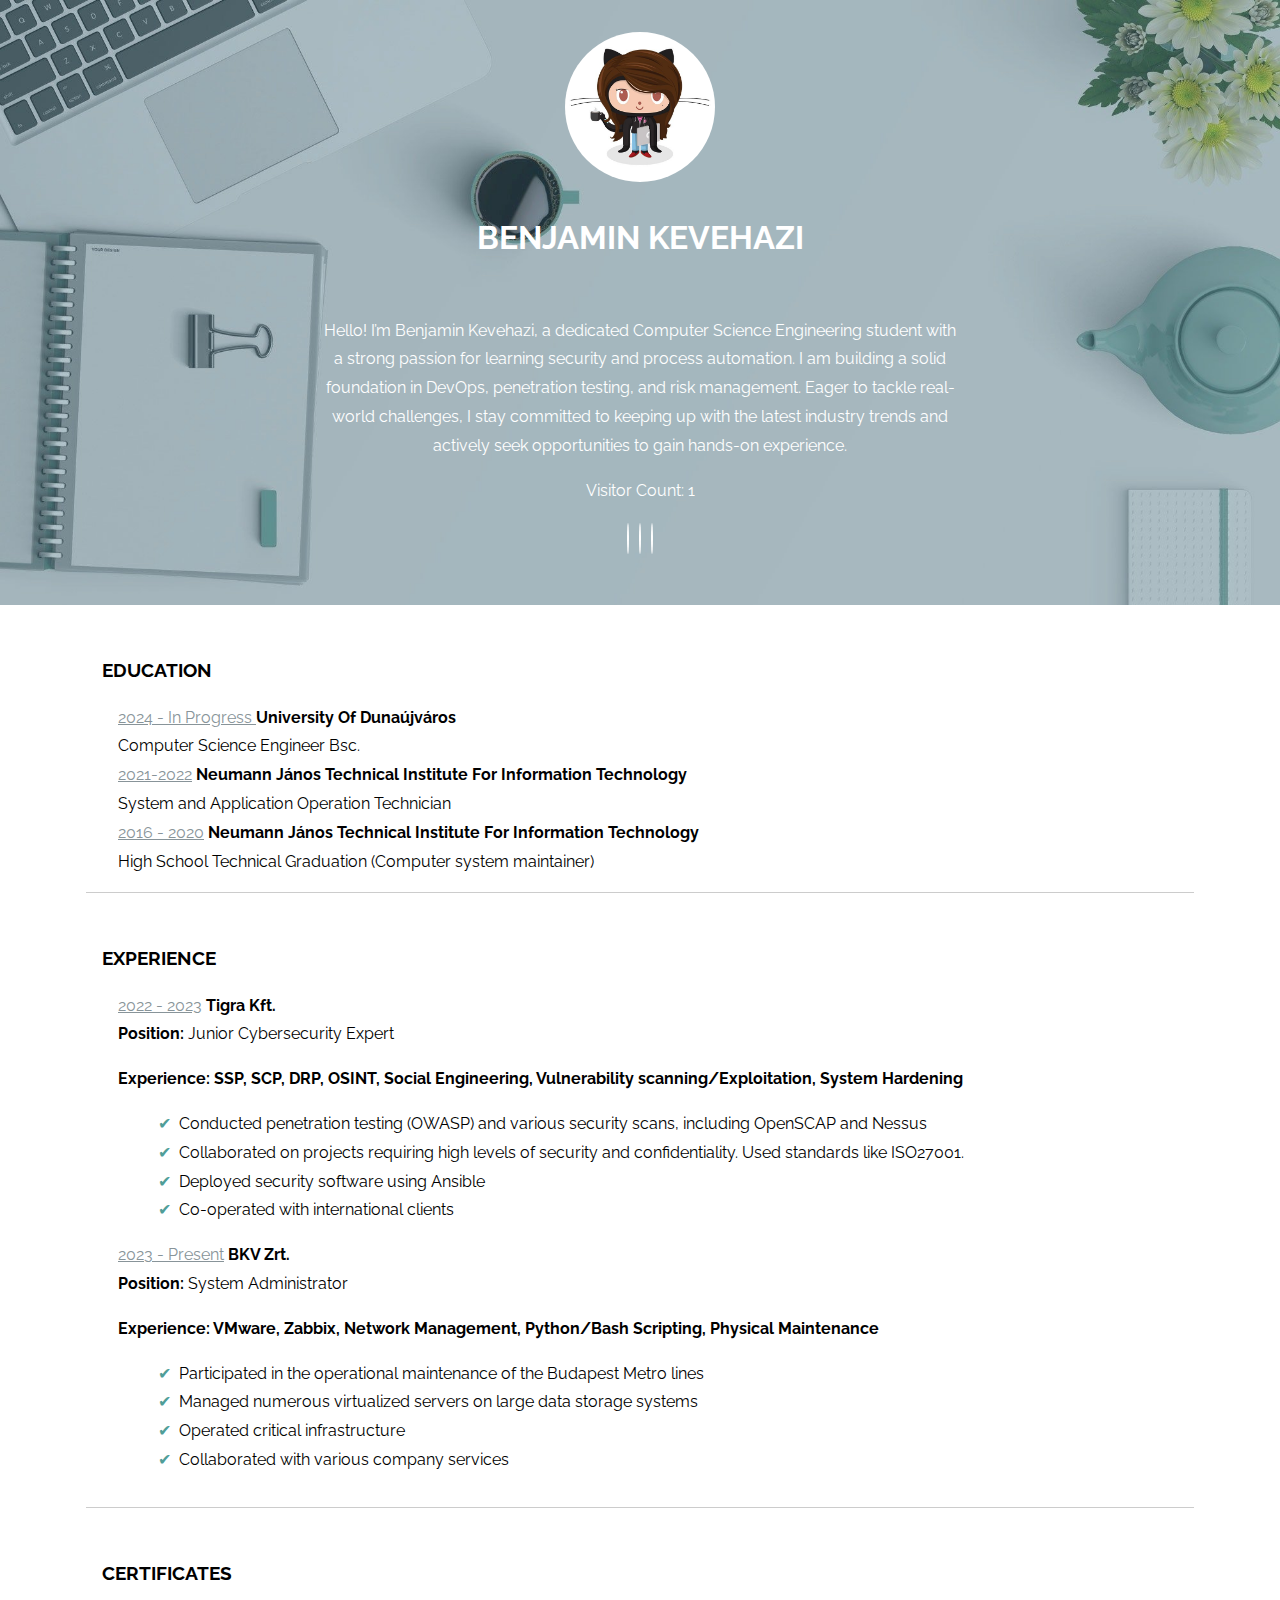
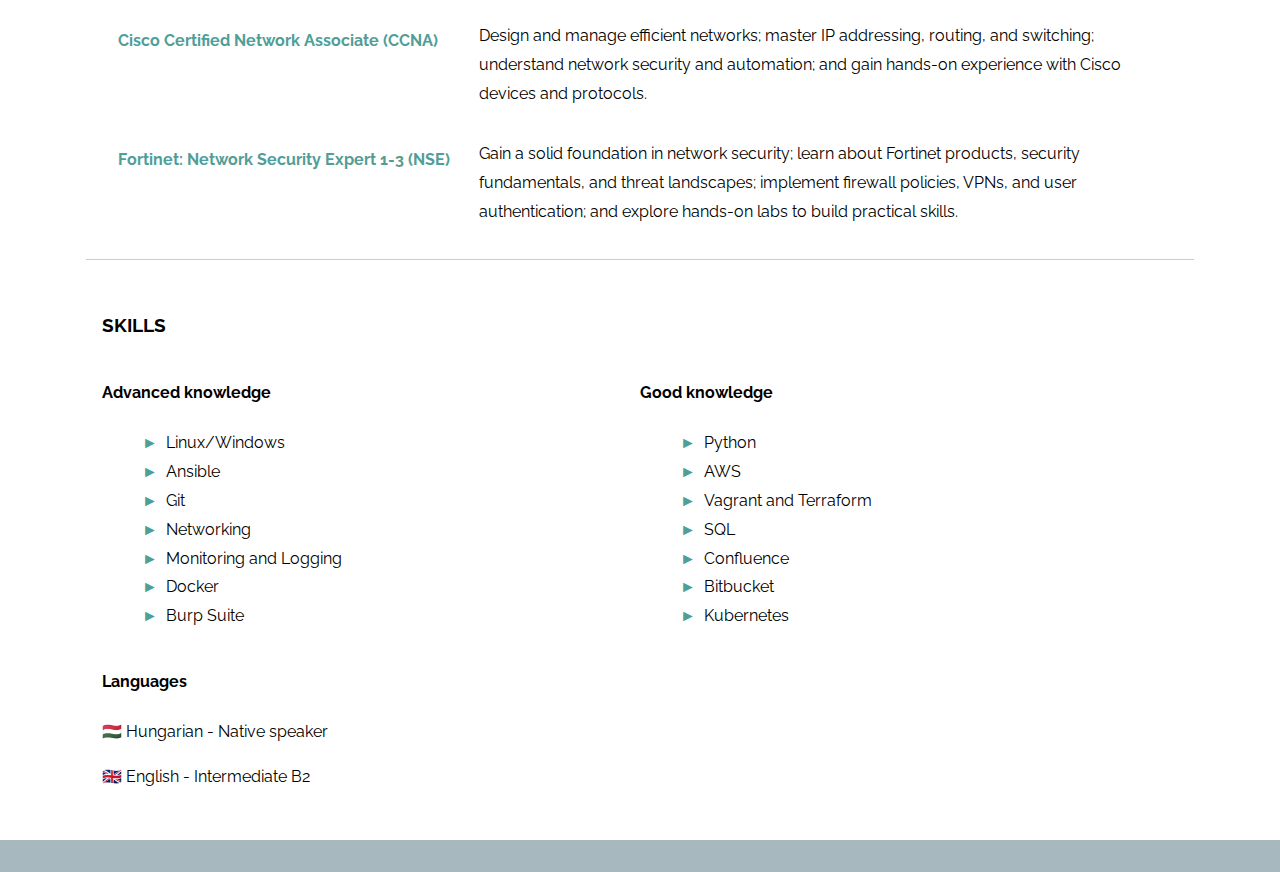
<file: index.html>
<!DOCTYPE html>
<html>
<head>
  <meta charset="UTF-8">
  <title>CV - Ocat</title>
  <meta name="description" content="simple CV example created with HTML and CSS">
  <meta name="author" content="Fly Nerd">
  <link rel="icon" href="./img/favicon.ico">
  <meta name="viewport" content="width=device-width, initial-scale=1">
  <link rel="stylesheet" href="https://use.fontawesome.com/releases/v5.0.13/css/all.css" integrity="sha384-DNOHZ68U8hZfKXOrtjWvjxusGo9WQnrNx2sqG0tfsghAvtVlRW3tvkXWZh58N9jp" crossorigin="anonymous">
  <link rel="stylesheet" href="style.css">
</head>

<body>
  <header>
    <div>
      <img src="./img/avatar.jpg" />
    </div>
    <h1>Benjamin Kevehazi</h1>
    <section>
      <p>Hello! I’m Benjamin Kevehazi, a dedicated Computer Science Engineering student with a strong passion for learning security and process automation. I am building a solid foundation in DevOps, penetration testing, and risk management. Eager to tackle real-world challenges, I stay committed to keeping up with the latest industry trends and actively seek opportunities to gain hands-on experience.</p>
    </div>
        <!-- Visitor count display -->
        <p>Visitor Count: <span id="visitor-count">0</span></p>

        <!-- Include the visitorCounter.js file -->
        <script src="script.js"></script>
      <a href="https://www.facebook.com/benjamin.kevehazi" target="_blank">
        <i class="fab fa-facebook-f"></i>
      </a>
      <a href="https://github.com/iepower" target="_blank">
        <i class="fab fa-github-alt"></i>
      </a>
      <a href="www.linkedin.com/in/benjámin-keveházi-718ab7226" target="_blank">
        <i class="fab fa-linkedin-in"></i>
      </a>
    </section>
  </header>
  <main>
    <section>
      <h3>Education</h3>
      <article>
        <div class='school'>
          <span>2024 - In Progress </span> <strong>University of Dunaújváros</strong>
        </div>
        <div class="descrition">
          Computer Science Engineer Bsc.
        </div>
      </article>
      <article>
        <div class='school'>
          <span>2021-2022</span> <strong>Neumann János Technical institute for Information Technology</strong>
        </div>
        <div class="description">
          System and Application Operation Technician
        </div>
      </article>
      <article>
        <div class='school'>
          <span>2016 - 2020</span> <strong>Neumann János Technical institute for Information Technology</strong>
        </div>
        <div class="descrition">
          High School Technical Graduation (Computer system maintainer)
        </div>
      </article>
    </section>
    <section>
      <h3>Experience</h3>
      <article>
        <div class='job-title'>
          <span>2022 - 2023</span> <strong>Tigra Kft.</strong><br> <strong>Position:</strong> Junior Cybersecurity Expert
        </div>
        <div>
          <p><strong>Experience: SSP, SCP, DRP, OSINT, Social Engineering, Vulnerability scanning/Exploitation, System Hardening</strong> </p>
          <ul class="job-description">
            <li>Conducted penetration testing (OWASP) and various security scans, including OpenSCAP and Nessus</li>
            <li>Collaborated on projects requiring high levels of security and confidentiality. Used standards like ISO27001.</li>
            <li>Deployed security software using Ansible</li>
            <li>Co-operated with international clients</li>
          </ul>
        </div>
        <div class='job-title'>
          <span>2023 - Present</span> <strong>BKV Zrt.</strong><br> <strong>Position:</strong> System Administrator
        </div>
        <div>
          <p><strong>Experience: VMware, Zabbix, Network Management, Python/Bash Scripting, Physical Maintenance</strong></p>
          <ul class="job-description">
            <li>Participated in the operational maintenance of the Budapest Metro lines</li>
            <li>Managed numerous virtualized servers on large data storage systems</li>
            <li>Operated critical infrastructure</li>
            <li>Collaborated with various company services</li>
          </ul>
        </div>
      </article>
    </section>
    <section>
      <h3>Certificates</h3>
      <article class='course'>
        <div class='title'>
          <h4>Cisco Certified Network Associate (CCNA)</h4>
        </div>
        <div class="descrition">
          <p>Design and manage efficient networks; master IP addressing, routing, and switching; understand network security and automation; and gain hands-on experience with Cisco devices and protocols.</p>
        </div>
      </article>
      <article class='course'>
        <div class='title'>
          <h4>Fortinet: Network Security Expert 1-3 (NSE)</h4>
        </div>
        <div class="descrition">
          <p>Gain a solid foundation in network security; learn about Fortinet products, security fundamentals, and threat landscapes; implement firewall policies, VPNs, and user authentication; and explore hands-on labs to build practical skills.</p>
        </div>
      </article>
    </section>
    <section>
      <h3>Skills</h3>
      <div class='skills'>
        <div class='column'>
          <h4>Advanced knowledge</h4>
          <ul>
            <li>Linux/Windows</li>
            <li>Ansible</li>
            <li>Git</li>
            <li>Networking</li>
            <li>Monitoring and Logging</li>
            <li>Docker</li>
            <li>Burp Suite</li>
          </ul>
        </div>
        <div class='column'>
          <h4>Good knowledge</h4>
          <ul>
            <li>Python</li>
            <li>AWS</li>
            <li>Vagrant and Terraform</li>
            <li>SQL</li>
            <li>Confluence</li>
            <li>Bitbucket</li>
            <li>Kubernetes</li>
          </ul>
        </div>
        <div>
          <h4>Languages</h4>
          <p>🇭🇺 Hungarian - Native speaker</p>
          <p>🇬🇧 English - Intermediate B2</p>
        </div>
      </div>
    </section>


  </main>
  <footer>
  </footer>
</body>
</html>
</file>
<file: style.css>
@import url('https://fonts.googleapis.com/css?family=Raleway');

body {
  margin: 0;
  font-family: 'Raleway';
  font-size: 16px;
  line-height: 1.8em;
}

a {
  color: #1C9C94;
  text-decoration: none;
}

a:hover {
  opacity: 0.5;
}

article {
  padding:0 1em;
}

section{
  margin: 1em;
  padding: 1em;
}

header, main, footer {
  margin: 0 auto;
}

header {
  padding: 2em;
  text-align: center;
  background-image: url('./img/bg.jpg');
  background-size: cover;
  background-position: fixed;
  color: white;
}

header section {
  margin: 0 auto;
  max-width: 640px;
}

header img {
  border-radius: 50%;
  max-width: 150px;
}

h1 {
  text-transform: uppercase;
  margin: 1em 0;
}

h3 {
  text-transform: uppercase;
}

h3, h4 {
  font-weight: bold;
}

main {
  max-width: 1140px;
}

main section:not(:last-child) {
  border-bottom: 1px solid #ccc;
}

.fab {
  border: 1px solid white;
  border-radius: 50%;
  font-size: 1.5em;
  width: 1.5em;
  height: 1.5em;
  line-height: 1.5em;
  margin: 5px;
  text-align: center;
}

a .fab {
  color: white;
}

.course, .skills {
  display: -ms-flexbox;
  display: flex;
  -ms-flex-wrap: wrap;
  flex-wrap: wrap;
}

.course .title {
  color: #509e98;
  -ms-flex: 0 0 33.3%;
  flex: 0 0 33.3%;
  max-width: 33%;
}

.course .descrition {
  -ms-flex: 0 0 66.6%;
  flex: 0 0 66.6%;
  max-width: 66.6%;
}

.course .descrition p {
  padding-left: 1em;
}

.skills .column {
  -ms-flex: 0 0 50%;
  flex: 0 0 50%;
  max-width: 50%;
}

.skills .column ul, ul.job-description {
  list-style-type: none;
}

.skills .column ul > li:before {
  content: "►";
  padding-right: 0.5em;
  color: #509e98;
}

.school, .job-title {
  text-transform: capitalize;
}

.school span, .job-title span {
  color: #889499;
  text-decoration: underline;
}

ul.job-description li:before{
  content: "✔";
  padding-right: 0.5em;
  color: #509e98;
}

footer {
 padding: 1em 1.5em;
 background: #A7B8BF;
 color: white;
 text-align: right;
}

@media only screen and (max-width: 768px) {
  .course {
    display: block;
  }

  .course .title, .course .descrition {
    max-width: 100%;
  }
}

@media only screen and (max-width: 576px) {
  .skills {
    display: block;
  }

  .skills .column {
    max-width: 100%;
  }

  footer {
    text-align: center;
  }
}
</file>
